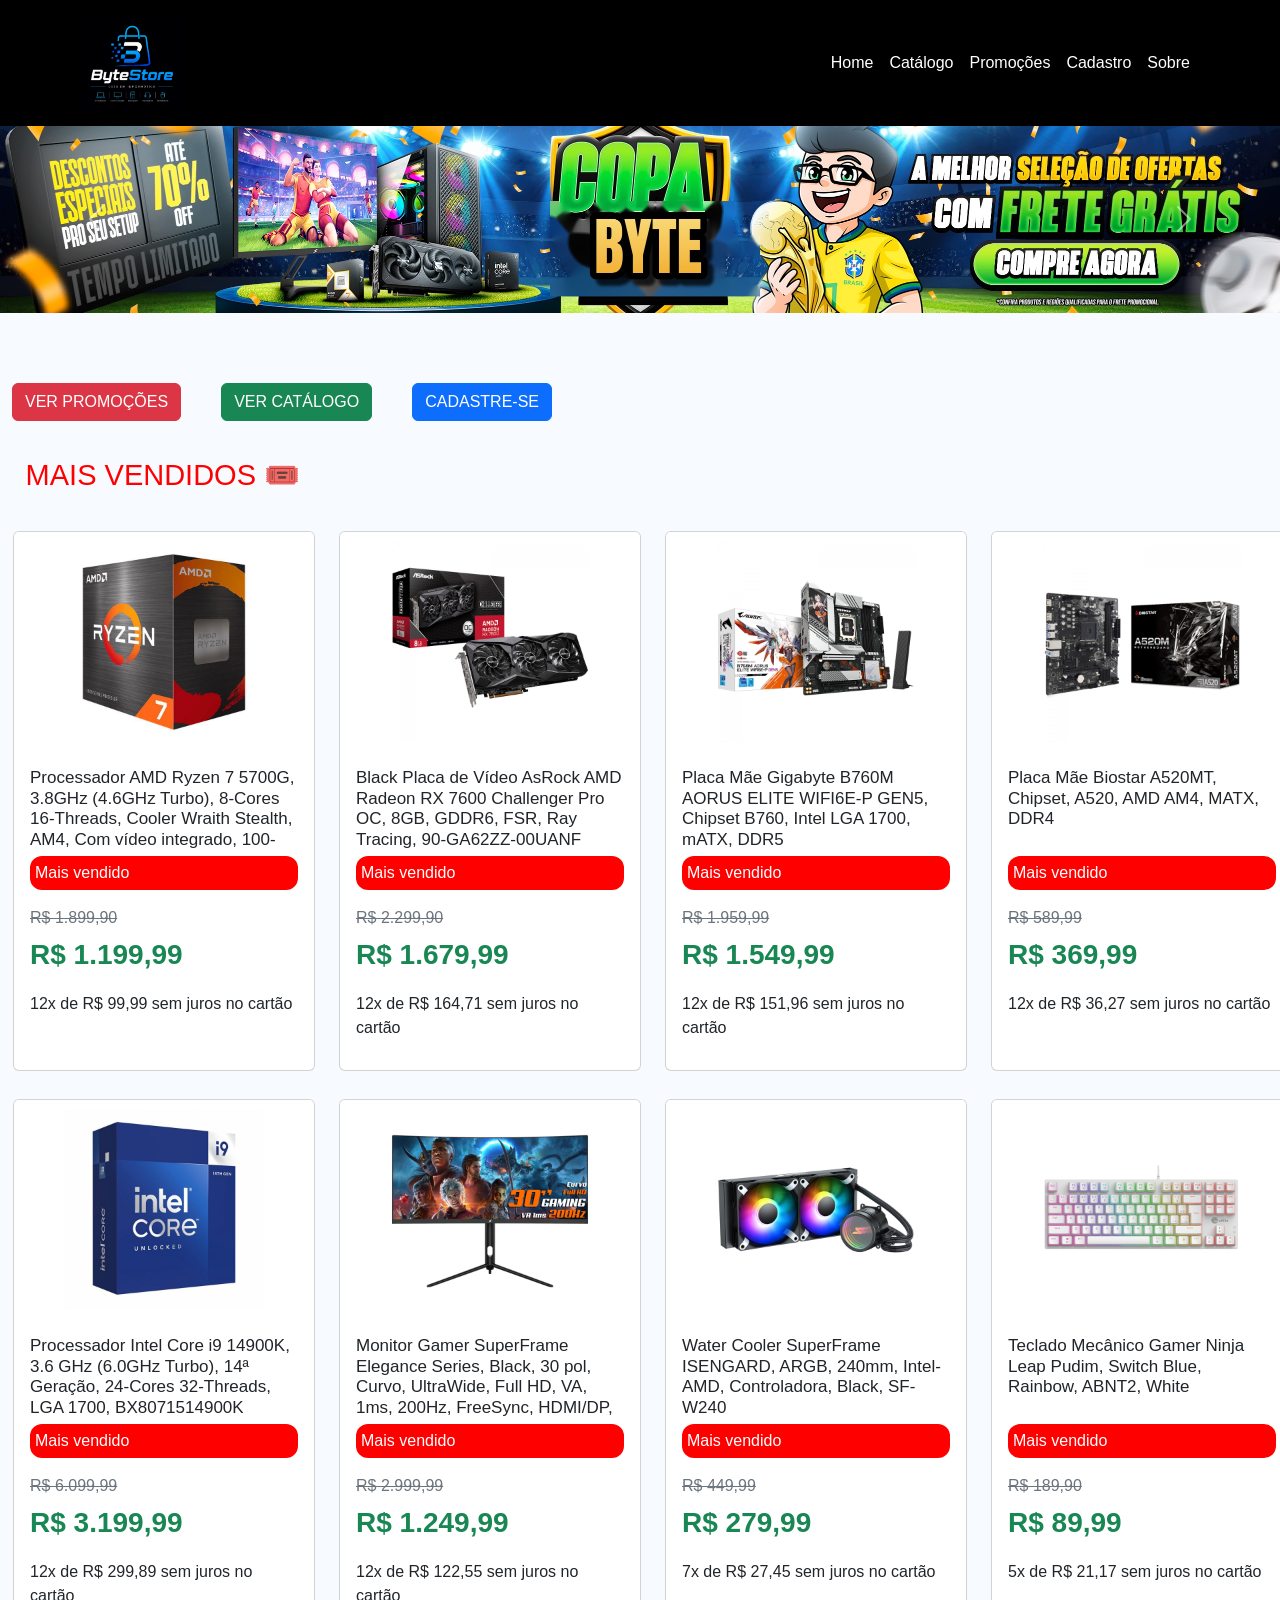
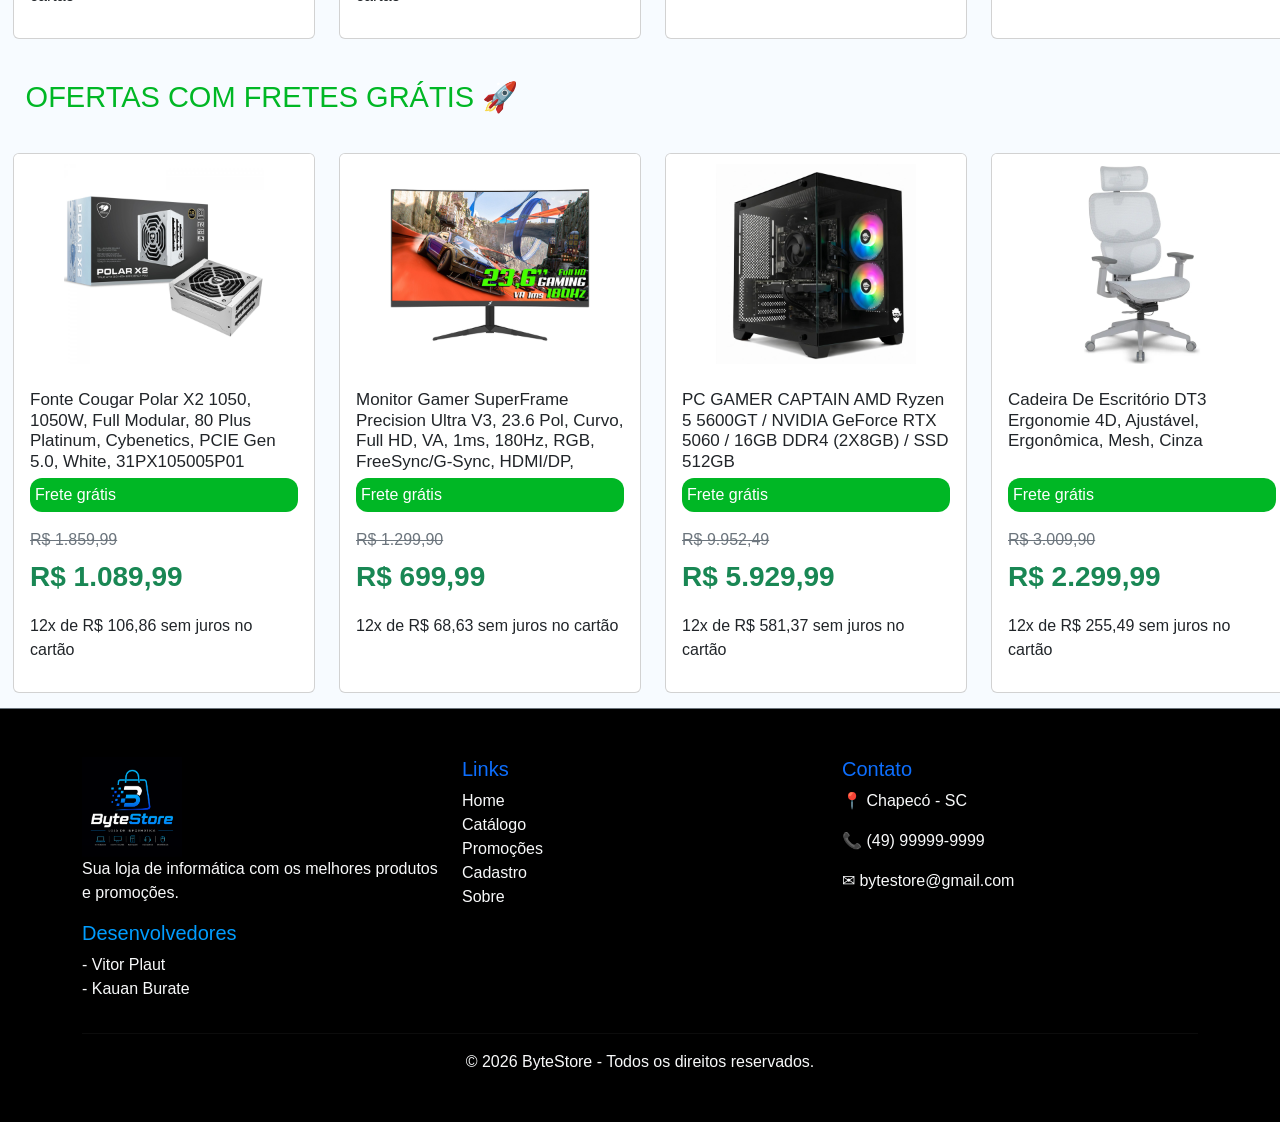
<file: index.html>
<!DOCTYPE html>
<html lang="pt-BR">
<head>
    <meta charset="UTF-8">
    <meta name="viewport" content="width=device-width, initial-scale=1.0">
    <title>Home</title>
    <link href="https://cdn.jsdelivr.net/npm/bootstrap@5.3.8/dist/css/bootstrap.min.css" rel="stylesheet" integrity="sha384-sRIl4kxILFvY47J16cr9ZwB07vP4J8+LH7qKQnuqkuIAvNWLzeN8tE5YBujZqJLB" crossorigin="anonymous">
    <link rel="stylesheet" href="./CSS/base.css">
    <link rel="stylesheet" href="./CSS/inicio.css">
</head>
<body>

<nav class="navbar navbar-expand-lg navbar-dark bg-black shadow">
    <div class="container">

        <a class="navbar-brand" href="./index.html">
            <img src="./assets/img/Logo (1).png" alt="Logo" width="100">
        </a>

        <button class="navbar-toggler" type="button"
            data-bs-toggle="collapse"
            data-bs-target="#navbarText">

            <span class="navbar-toggler-icon"></span>

        </button>

        <div class="collapse navbar-collapse" id="navbarText">

            <ul class="navbar-nav ms-auto">

                <li class="nav-item">
                    <a class="nav-link" href="./index.html">Home</a>
                </li>

                <li class="nav-item">
                    <a class="nav-link" href="./catalogo.html">Catálogo</a>
                </li>

                <li class="nav-item">
                    <a class="nav-link" href="./promocoes.html">Promoções</a>
                </li>

                <li class="nav-item">
                    <a class="nav-link" href="./cadastro.html">Cadastro</a>
                </li>

                <li class="nav-item">
                    <a class="nav-link" href="./sobre.html">Sobre</a>
                </li>

            </ul>

        </div>

    </div>
</nav>
    
   
    <div id="carousel-inicio-img" class="carousel slide mb-5" data-bs-ride="carousel">

        <div class="carousel-inner">

            <div class="carousel-item active">
                <img src="./assets/img/imagem 1.jpg" class="d-block w-100">
            </div>

            <div class="carousel-item">
                <img src="./assets/img/imagem 2.png" class="d-block w-100">
            </div>

            <div class="carousel-item">
                <img src="./assets/img/imagem 3.png" class="d-block w-100">
            </div>

        </div>

        <button class="carousel-control-prev" type="button"
            data-bs-target="#carouselPromocoes" data-bs-slide="prev">

            <span class="carousel-control-prev-icon"></span>

        </button>

        <button class="carousel-control-next" type="button"
            data-bs-target="#carouselPromocoes" data-bs-slide="next">

            <span class="carousel-control-next-icon"></span>

        </button>
    
    </div>
    

    <section>
        <div class="d-flex justify-content-left gap-3" id="botoes">
            <a href="./promocoes.html" class="btn  btn-danger">
                VER PROMOÇÕES
            </a>
        
            <a href="./catalogo.html" class="btn btn-success">
                VER CATÁLOGO
            </a>
        
            <a href="./cadastro.html" class="btn btn-primary">
                CADASTRE-SE
            </a>
        </div>
        <h1 id="titulo-inicio-1">MAIS VENDIDOS 🎟️</h1>
        <div class="row row-cols-1 row-cols-md-2 g-4">
            <div class="col-md-3">
                <div class="card">
                <img src="./assets/img/inic-card-prod-1.jpg" class="card-img-top" alt="...">
                <div class="card-body">
                    <h5 class="card-titulo">Processador AMD Ryzen 7 5700G, 3.8GHz (4.6GHz Turbo), 8-Cores 16-Threads, Cooler Wraith Stealth, AM4, Com vídeo integrado, 100-100000263BOX</h5>
                    <p id="informacao"> Mais vendido</p>
                    <p class="text-secondary text-decoration-line-through mb-1">
                            R$ 1.899,90
                        </p>

                        <p class="text-success fs-3 fw-bold">
                            R$ 1.199,99  
                        </p>

                        <p> 12x de R$ 99,99 sem juros no cartão</p>
                </div>
                </div>
            </div>
            <div class="col-md-3">
                <div class="card">
                <img src="./assets/img/inic-card-prod-2.jpg" class="card-img-top " alt="...">
                <div class="card-body">
                    <h5 class="card-titulo">Black Placa de Vídeo AsRock AMD Radeon RX 7600 Challenger Pro OC, 8GB, GDDR6, FSR, Ray Tracing, 90-GA62ZZ-00UANF</h5>
                    <p id="informacao"> Mais vendido</p>
                    <p class="text-secondary text-decoration-line-through mb-1">
                        R$ 2.299,90
                    </p>

                    <p class="text-success fs-3 fw-bold">
                        R$ 1.679,99  
                    </p>

                    <p> 12x de R$ 164,71 sem juros no cartão</p>
                </div>
                </div>
            </div>
                <div class="col-md-3">
                <div class="card">
                <img src="./assets/img/inic-card-prod-3.jpg" class="card-img-top " alt="...">
                <div class="card-body">
                    <h5 class="card-titulo">Placa Mãe Gigabyte B760M AORUS ELITE WIFI6E-P GEN5, Chipset B760, Intel LGA 1700, mATX, DDR5</h5>
                    <p id="informacao"> Mais vendido</p>
                    <p class="text-secondary text-decoration-line-through mb-1">
                        R$ 1.959,99
                    </p>

                    <p class="text-success fs-3 fw-bold">
                        R$ 1.549,99 
                    </p>

                    <p> 12x de R$ 151,96 sem juros no cartão</p>
                </div>
                </div>
            </div>
            <div class="col-md-3">
                <div class="card">
                <img src="./assets/img/inic-card-prod-4.jpg" class="card-img-top " alt="...">
                <div class="card-body">
                    <h5 class="card-titulo">Placa Mãe Biostar A520MT, Chipset, A520, AMD AM4, MATX, DDR4</h5>
                    <p id="informacao"> Mais vendido</p>
                    <p class="text-secondary text-decoration-line-through mb-1">
                        R$ 589,99
                    </p>

                    <p class="text-success fs-3 fw-bold">
                        R$ 369,99
                    </p>

                    <p> 12x de R$ 36,27  sem juros no cartão</p>
                </div>
                </div>
            </div>
 
        </div>
         <div class="row row-cols-1 row-cols-md-2 g-4">
            <div class="col-md-3">
                <div class="card">
                <img src="./assets/img/inic-card-prod-5.jpg" class="card-img-top" alt="...">
                <div class="card-body">
                    <h5 class="card-titulo">Processador Intel Core i9 14900K, 3.6 GHz (6.0GHz Turbo), 14ª Geração, 24-Cores 32-Threads, LGA 1700, BX8071514900K</h5>
                    <p id="informacao"> Mais vendido</p>
                    <p class="text-secondary text-decoration-line-through mb-1">
                        R$ 6.099,99
                    </p>

                    <p class="text-success fs-3 fw-bold">
                        R$ 3.199,99
                    </p>

                    <p> 12x de R$ 299,89 sem juros no cartão</p>
                </div>
                </div>
            </div>
            <div class="col-md-3">
                <div class="card">
                <img src="./assets/img/inic-card-prod-6.jpg" class="card-img-top " alt="...">
                <div class="card-body">
                    <h5 class="card-titulo">Monitor Gamer SuperFrame Elegance Series, Black, 30 pol, Curvo, UltraWide, Full HD, VA, 1ms, 200Hz, FreeSync, HDMI/DP, SFEF-3015-B</h5>
                    <p id="informacao"> Mais vendido</p>
                    <p class="text-secondary text-decoration-line-through mb-1">
                        R$ 2.999,99
                    </p>

                    <p class="text-success fs-3 fw-bold">
                        R$ 1.249,99
                    </p>

                    <p> 12x de R$ 122,55  sem juros no cartão</p>
                </div>
                </div>
            </div>
                <div class="col-md-3">
                <div class="card">
                <img src="./assets/img/inic-card-prod-7.webp" class="card-img-top " alt="...">
                <div class="card-body">
                    <h5 class="card-titulo">Water Cooler SuperFrame ISENGARD, ARGB, 240mm, Intel-AMD, Controladora, Black, SF-W240</h5>
                    <p id="informacao"> Mais vendido</p>
                    <p class="text-secondary text-decoration-line-through mb-1">
                        R$ 449,99
                    </p>

                    <p class="text-success fs-3 fw-bold">
                        R$ 279,99
                    </p>

                    <p> 7x de R$ 27,45  sem juros no cartão</p>
                </div>
                </div>
            </div>
            <div class="col-md-3">
                <div class="card">
                <img src="./assets/img/inic-card-prod-8.webp" class="card-img-top " alt="...">
                <div class="card-body">
                     <h5 class="card-titulo">Teclado Mecânico Gamer Ninja Leap Pudim, Switch Blue, Rainbow, ABNT2, White</h5>
                    <p id="informacao"> Mais vendido</p>
                    <p class="text-secondary text-decoration-line-through mb-1">
                        R$ 189,90 
                    </p>

                    <p class="text-success fs-3 fw-bold">
                        R$ 89,99
                    </p>

                    <p> 5x de R$ 21,17  sem juros no cartão</p>
                </div>
                </div>
            </div>
        </div>
        <h1 id="titulo-inicio-2">OFERTAS COM FRETES GRÁTIS 🚀</h1>
        <div class="row row-cols-1 row-cols-md-2 g-4">
            <div class="col-md-3">
                <div class="card">
                <img src="./assets/img/inic-card-prod-9.jpg" class="card-img-top" alt="...">
                <div class="card-body">
                    <h5 class="card-titulo">Fonte Cougar Polar X2 1050, 1050W, Full Modular, 80 Plus Platinum, Cybenetics, PCIE Gen 5.0, White, 31PX105005P01</h5>
                    <p id="informacao-2"> Frete grátis</p>
                    <p class="text-secondary text-decoration-line-through mb-1">
                        R$ 1.859,99
                    </p>

                    <p class="text-success fs-3 fw-bold">
                        R$ 1.089,99
                    </p>

                    <p> 12x de R$ 106,86 sem juros no cartão</p>
                </div>
                </div>
            </div>
            <div class="col-md-3">
                <div class="card">
                <img src="./assets/img/inic-card-prod-10.jpg" class="card-img-top " alt="...">
                <div class="card-body">
                    <h5 class="card-titulo">Monitor Gamer SuperFrame Precision Ultra V3, 23.6 Pol, Curvo, Full HD, VA, 1ms, 180Hz, RGB, FreeSync/G-Sync, HDMI/DP, SFPCB-24180-FHD</h5>
                    <p id="informacao-2"> Frete grátis</p>
                    <p class="text-secondary text-decoration-line-through mb-1">
                        R$ 1.299,90 
                    </p>

                    <p class="text-success fs-3 fw-bold">
                        R$ 699,99
                    </p>

                    <p> 12x de R$ 68,63 sem juros no cartão</p>
                </div>
                </div>
            </div>
                <div class="col-md-3">
                <div class="card">
                <img src="./assets/img/inic-card-prod-11.jpg" class="card-img-top " alt="...">
                <div class="card-body">
                    <h5 class="card-titulo">PC GAMER CAPTAIN AMD Ryzen 5 5600GT / NVIDIA GeForce RTX 5060 / 16GB DDR4 (2X8GB) / SSD 512GB</h5>
                    <p id="informacao-2"> Frete grátis</p>
                    <p class="text-secondary text-decoration-line-through mb-1">
                        R$ 9.952,49 
                    </p>

                    <p class="text-success fs-3 fw-bold">
                        R$ 5.929,99
                    </p>

                    <p> 12x de R$ 581,37 sem juros no cartão</p>
                </div>
                </div>
            </div>
            <div class="col-md-3">
                <div class="card">
                <img src="./assets/img/inic-card-prod-12.jpg" class="card-img-top " alt="...">
                <div class="card-body">
                     <h5 class="card-titulo">Cadeira De Escritório DT3 Ergonomie 4D, Ajustável, Ergonômica, Mesh, Cinza</h5>
                    <p id="informacao-2"> Frete grátis</p>
                    <p class="text-secondary text-decoration-line-through mb-1">
                        R$ 3.009,90
                    </p>

                    <p class="text-success fs-3 fw-bold">
                        R$ 2.299,99
                    </p>

                    <p> 12x de R$ 255,49 sem juros no cartão</p>
                </div>
                </div>
            </div>
        </div>

    
    </section>



   <footer class="bg-black text-light border-top border-secondary">

        <div class="container py-5">

            <div class="row">

                <div class="col-md-4">
                    <a href="./index.html">
                    <img src="./assets/img/Logo (1).png" alt="Logo" width="100 mb-4">
                    </a>
                    <p>
                        Sua loja de informática com os melhores produtos e promoções.
                    </p>

                    <h5>Desenvolvedores</h5>
                    <p>
                        - Vitor Plaut <br>
                        - Kauan Burate
                    </p>
                    
                </div>

                <div class="col-md-4">
                    <h5 class="text-primary">Links</h5>

                    <ul class="list-unstyled">
                         <li><a href="./index.html" class="text-light text-decoration-none">Home</a></li>
                        <li><a href="./catalogo.html" class="text-light text-decoration-none">Catálogo</a></li>
                        <li><a href="./promocoes.html" class="text-light text-decoration-none">Promoções</a></li>
                        <li><a href="./cadastro.html" class="text-light text-decoration-none">Cadastro</a></li>
                        <li><a href="./sobre.html" class="text-light text-decoration-none">Sobre</a></li>
                    </ul>
                </div>

                <div class="col-md-4">
                    <h5 class="text-primary">Contato</h5>
                    <p>📍 Chapecó - SC</p>
                    <p>📞 (49) 99999-9999</p>
                    <p>✉ bytestore@gmail.com</p>
                </div>

            </div>

            <hr>

            <div class="text-center">
                © 2026 ByteStore - Todos os direitos reservados.
            </div>

        </div>

    </footer>



    <script src="https://cdn.jsdelivr.net/npm/bootstrap@5.3.8/dist/js/bootstrap.bundle.min.js" integrity="sha384-FKyoEForCGlyvwx9Hj09JcYn3nv7wiPVlz7YYwJrWVcXK/BmnVDxM+D2scQbITxI" crossorigin="anonymous"></script>
</body>
</html>
</file>
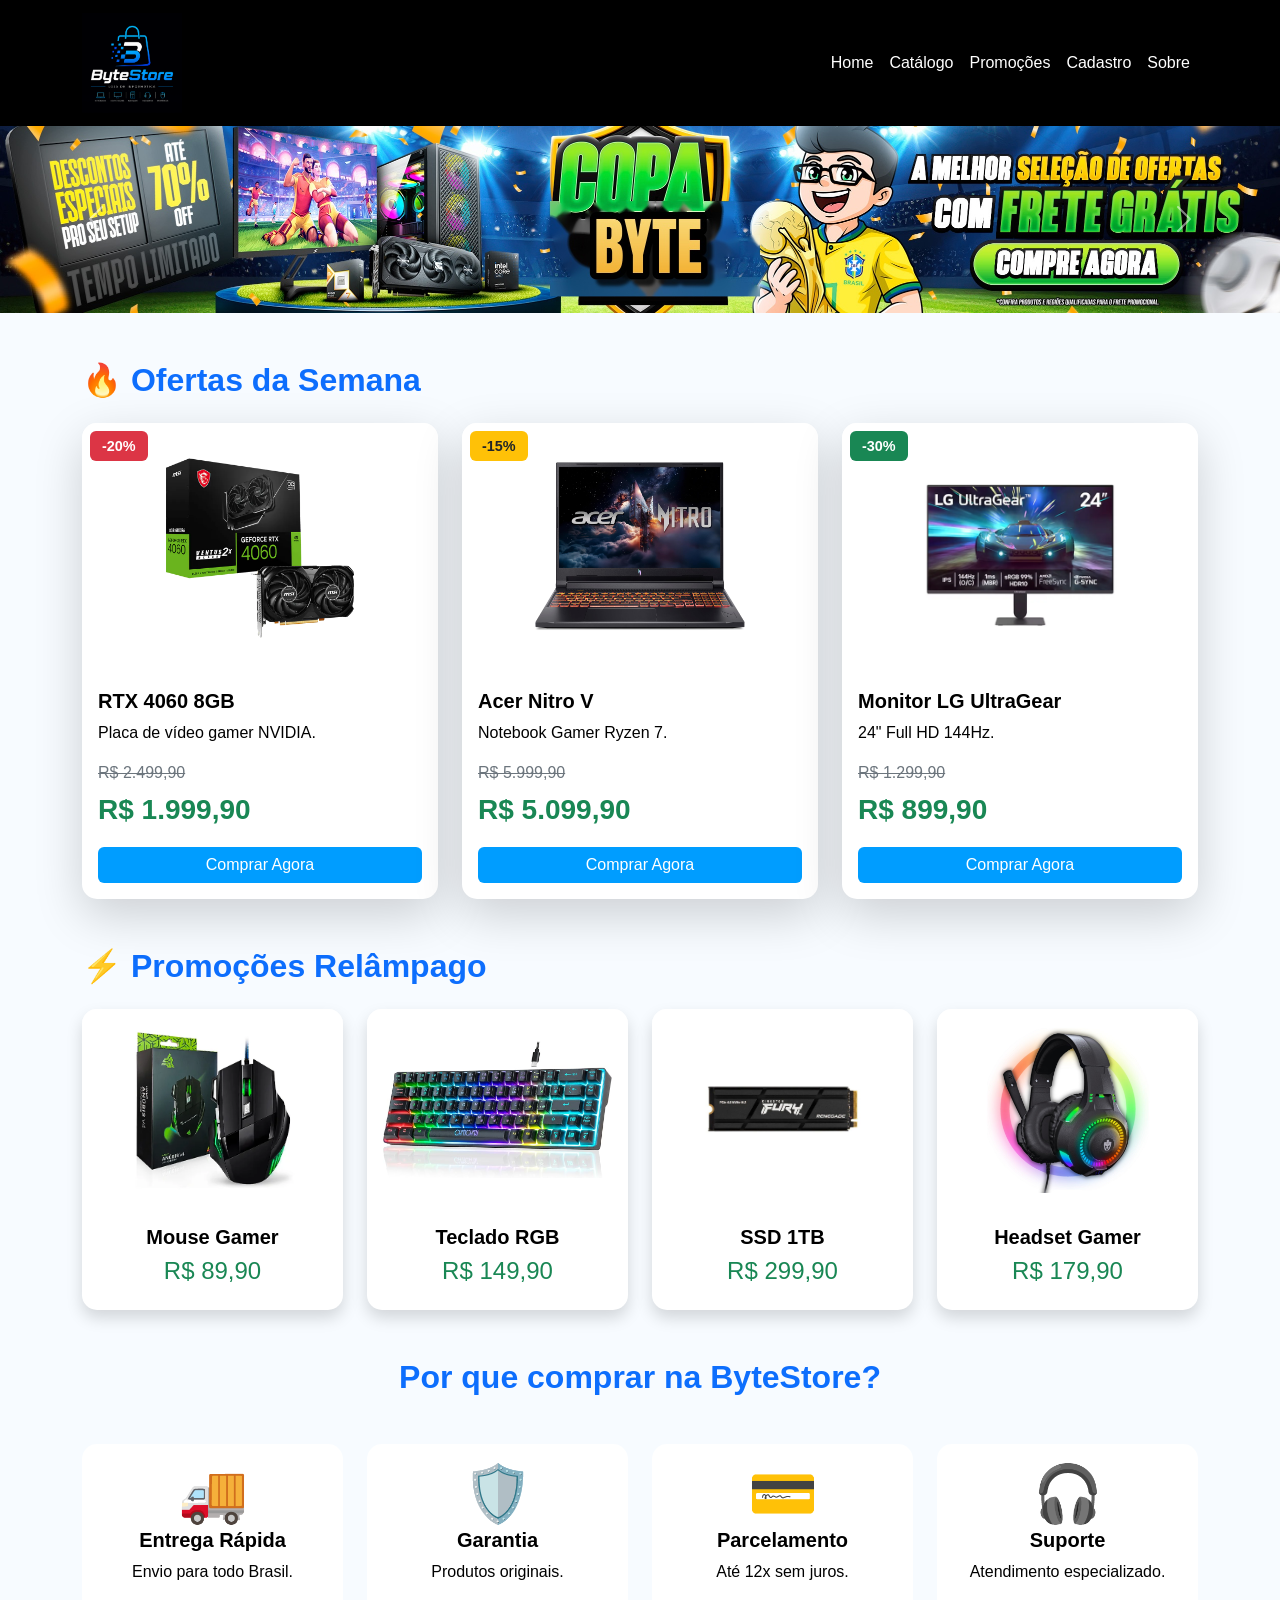
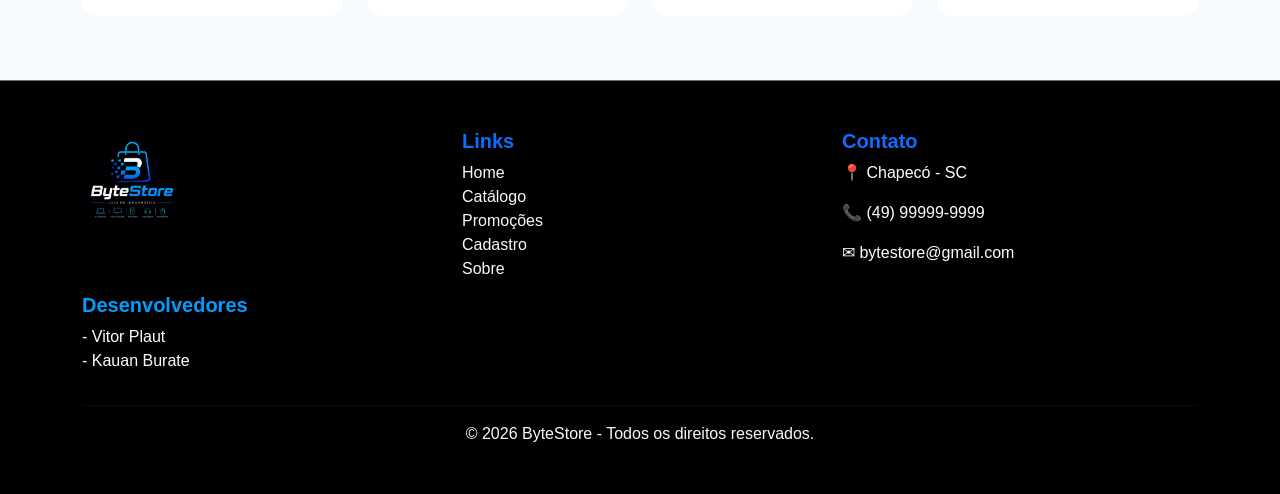
<file: promocoes.html>
<!DOCTYPE html>
<html lang="pt-BR">

<head>
    <meta charset="UTF-8">
    <meta name="viewport" content="width=device-width, initial-scale=1.0">
    <title>Promoções</title>
    <link href="https://cdn.jsdelivr.net/npm/bootstrap@5.3.8/dist/css/bootstrap.min.css" rel="stylesheet">
    <link rel="stylesheet" href="./CSS/promocoes.css">
    <link rel="stylesheet" href="./CSS/base.css">
</head>

<body class=" text-light">

    
    <nav class="navbar navbar-expand-lg navbar-dark bg-black shadow">
    <div class="container">

        <a class="navbar-brand" href="./index.html">
            <img src="./assets/img/Logo (1).png" alt="Logo" width="100">
        </a>

        <button class="navbar-toggler" type="button"
            data-bs-toggle="collapse"
            data-bs-target="#navbarText">

            <span class="navbar-toggler-icon"></span>

        </button>

        <div class="collapse navbar-collapse" id="navbarText">

            <ul class="navbar-nav ms-auto">

                <li class="nav-item">
                    <a class="nav-link" href="./index.html">Home</a>
                </li>

                <li class="nav-item">
                    <a class="nav-link" href="./catalogo.html">Catálogo</a>
                </li>

                <li class="nav-item">
                    <a class="nav-link" href="./promocoes.html">Promoções</a>
                </li>

                <li class="nav-item">
                    <a class="nav-link" href="./cadastro.html">Cadastro</a>
                </li>

                <li class="nav-item">
                    <a class="nav-link" href="./sobre.html">Sobre</a>
                </li>

            </ul>

        </div>

    </div>
</nav>

    <div id="carouselPromocoes" class="carousel slide mb-5" data-bs-ride="carousel">

        <div class="carousel-inner">

            <div class="carousel-item active">
                <img src="./assets/img/imagem 1.jpg" class="d-block w-100">
            </div>

            <div class="carousel-item">
                <img src="./assets/img/imagem 2.png" class="d-block w-100">
            </div>

            <div class="carousel-item">
                <img src="./assets/img/imagem 3.png" class="d-block w-100">
            </div>

        </div>

        <button class="carousel-control-prev" type="button"
            data-bs-target="#carouselPromocoes" data-bs-slide="prev">

            <span class="carousel-control-prev-icon"></span>

        </button>

        <button class="carousel-control-next" type="button"
            data-bs-target="#carouselPromocoes" data-bs-slide="next">

            <span class="carousel-control-next-icon"></span>

        </button>

    </div>

    <div class="container">

        <h2 class="text-primary fw-bold mb-4">
            🔥 Ofertas da Semana
        </h2>

        <div class="row g-4">

            <div class="col-md-4 d-flex">

                <div class="card text-light shadow-lg h-100 w-100">

                    <span class="badge bg-danger position-absolute m-2">
                        -20%
                    </span>

                    <img src="./assets/img/rtx 4060.webp"
                        class="card-img-top p-3"
                        style="height:250px; object-fit:contain;">

                    <div class="card-body d-flex flex-column">

                        <h5 class="card-title">
                            RTX 4060 8GB
                        </h5>

                        <p>
                            Placa de vídeo gamer NVIDIA.
                        </p>

                        <p class="text-secondary text-decoration-line-through mb-1">
                            R$ 2.499,90
                        </p>

                        <p class="text-success fs-3 fw-bold">
                            R$ 1.999,90
                        </p>

                        <button class="btn btn-primary mt-auto">
                            Comprar Agora
                        </button>

                    </div>

                </div>

            </div>

            <div class="col-md-4 d-flex">

                <div class="card text-light shadow-lg h-100 w-100">

                    <span class="badge bg-warning text-dark position-absolute m-2">
                        -15%
                    </span>

                    <img src="./assets/img/acer nitro v.jpg"
                        class="card-img-top p-3"
                        style="height:250px; object-fit:contain;">

                    <div class="card-body d-flex flex-column">

                        <h5>Acer Nitro V</h5>

                        <p>
                            Notebook Gamer Ryzen 7.
                        </p>

                        <p class="text-secondary text-decoration-line-through mb-1">
                            R$ 5.999,90
                        </p>

                        <p class="text-success fs-3 fw-bold">
                            R$ 5.099,90
                        </p>

                        <button class="btn btn-primary mt-auto">
                            Comprar Agora
                        </button>

                    </div>

                </div>

            </div>

            <div class="col-md-4 d-flex">

                <div class="card text-light shadow-lg h-100 w-100">

                    <span class="badge bg-success position-absolute m-2">
                        -30%
                    </span>

                    <img src="./assets/img/Monitor.webp"
                        class="card-img-top p-3"
                        style="height:250px; object-fit:contain;">

                    <div class="card-body d-flex flex-column">

                        <h5>Monitor LG UltraGear</h5>

                        <p>
                            24" Full HD 144Hz.
                        </p>

                        <p class="text-secondary text-decoration-line-through mb-1">
                            R$ 1.299,90
                        </p>

                        <p class="text-success fs-3 fw-bold">
                            R$ 899,90
                        </p>

                        <button class="btn btn-primary mt-auto">
                            Comprar Agora
                        </button>

                    </div>

                </div>

            </div>

        </div>

    </div>

    <div class="container mt-5">

        <h2 class="text-primary fw-bold mb-4">
            ⚡ Promoções Relâmpago
        </h2>

        <div class="row g-4">

            <div class="col-md-3 d-flex">
                <div class="card text-light shadow h-100 w-100">
                    <img src="./assets/img/Mouse gamer.webp"
                        class="card-img-top p-3"
                        style="height:200px; object-fit:contain;">
                    <div class="card-body text-center">
                        <h5>Mouse Gamer</h5>
                        <h4 class="text-success">R$ 89,90</h4>
                    </div>
                </div>
            </div>

            <div class="col-md-3 d-flex">
                <div class="card text-light shadow h-100 w-100">
                    <img src="./assets/img/Teclado rgb.jpg"
                        class="card-img-top p-3"
                        style="height:200px; object-fit:contain;">
                    <div class="card-body text-center">
                        <h5>Teclado RGB</h5>
                        <h4 class="text-success">R$ 149,90</h4>
                    </div>
                </div>
            </div>

            <div class="col-md-3 d-flex">
                <div class="card text-light shadow h-100 w-100">
                    <img src="./assets/img/ssd 1 tb.jpg"
                        class="card-img-top p-3"
                        style="height:200px; object-fit:contain;">
                    <div class="card-body text-center">
                        <h5>SSD 1TB</h5>
                        <h4 class="text-success">R$ 299,90</h4>
                    </div>
                </div>
            </div>

            <div class="col-md-3 d-flex">
                <div class="card text-light shadow h-100 w-100">
                    <img src="./assets/img/Headset gamer.jpg"
                        class="card-img-top p-3"
                        style="height:200px; object-fit:contain;">
                    <div class="card-body text-center">
                        <h5>Headset Gamer</h5>
                        <h4 class="text-success">R$ 179,90</h4>
                    </div>
                </div>
            </div>

        </div>

    </div>

    <div class="container my-5">

        <h2 class="text-center text-primary fw-bold mb-5">
            Por que comprar na ByteStore?
        </h2>

        <div class="row text-center">

            <div class="col-md-3 mb-3">
                <div class="card text-light h-100">
                    <div class="card-body">
                        <div class="display-4">🚚</div>
                        <h5>Entrega Rápida</h5>
                        <p>Envio para todo Brasil.</p>
                    </div>
                </div>
            </div>

            <div class="col-md-3 mb-3">
                <div class="card text-light h-100">
                    <div class="card-body">
                        <div class="display-4">🛡️</div>
                        <h5>Garantia</h5>
                        <p>Produtos originais.</p>
                    </div>
                </div>
            </div>

            <div class="col-md-3 mb-3">
                <div class="card text-light h-100">
                    <div class="card-body">
                        <div class="display-4">💳</div>
                        <h5>Parcelamento</h5>
                        <p>Até 12x sem juros.</p>
                    </div>
                </div>
            </div>

            <div class="col-md-3 mb-3">
                <div class="card text-light h-100">
                    <div class="card-body">
                        <div class="display-4">🎧</div>
                        <h5>Suporte</h5>
                        <p>Atendimento especializado.</p>
                    </div>
                </div>
            </div>

        </div>

    </div>

    <footer class=" text-light border-top border-secondary">

        <div class="container py-5">

            <div class="row">

                <div class="col-md-4">
                     <a href="./index.html">
                    <img src="./assets/img/Logo (1).png" alt="Logo" width="100 mb-4">
                    </a>
                    <p>
                        Sua loja de informática com os melhores produtos e promoções.
                    </p>
                    
                    <h5>Desenvolvedores</h5>
                    <p style="color: white;">
                        - Vitor Plaut <br>
                        - Kauan Burate
                    </p>
                </div>

                <div class="col-md-4">
                    <h5 class="text-primary">Links</h5>

                    <ul class="list-unstyled">
                        <li><a href="./index.html" class="text-light text-decoration-none">Home</a></li>
                        <li><a href="./catalogo.html" class="text-light text-decoration-none">Catálogo</a></li>
                        <li><a href="./promocoes.html" class="text-light text-decoration-none">Promoções</a></li>
                        <li><a href="./cadastro.html" class="text-light text-decoration-none">Cadastro</a></li>
                        <li><a href="./sobre.html" class="text-light text-decoration-none">Sobre</a></li>
                    </ul>
                </div>

                <div class="col-md-4">
                    <h5 class="text-primary">Contato</h5>
                    <p style="color: white;">📍 Chapecó - SC</p>
                    <p style="color: white;">📞 (49) 99999-9999</p>
                    <p style="color: white;">✉ bytestore@gmail.com</p>
                </div>

            </div>

            <hr>

            <div class="text-center">
                © 2026 ByteStore - Todos os direitos reservados.
            </div>

        </div>

    </footer>

    <script src="https://cdn.jsdelivr.net/npm/bootstrap@5.3.8/dist/js/bootstrap.bundle.min.js"></script>

</body>

</html>
</file>
<file: CSS/base.css>
body{
    background-color: #f7fbff;
    color: #000000;
    font-family: Arial, Helvetica, sans-serif;
}

.navbar{
    box-shadow: 0 2px 10px rgba(0,0,0,.2);
}

.nav-link{
    font-weight: 500;
    transition: .3s;
    color: white;
}

.nav-link:hover{
    color: #009dff !important;
}
footer{
    background: #000;
}

footer h4,
footer h5{
    color: #009dff;
}

footer a{
    transition: .3s;
}

footer a:hover{
    color: #009dff !important;
}

footer hr{
    border-color: #333;
}
#navbar{
    background-color: black ;
}

 /* --catalogo-- */
.card-img-top{
    height: 220px;
    object-fit: contain;
    padding: 15px;
    background-color: #fff;
}

.card{
    height: 100%;
}

.card-body{
    display: flex;
    flex-direction: column;
}

.card-body .btn{
    margin-top: auto;
}
</file>
<file: CSS/inicio.css>
.card {
    height: 95%;
    display: flex;
    flex-direction: column;
    margin: 13px;
    width: 100%;
    
}

.card-img-top {
    height: 220px;
    object-fit: contain;
    padding: 10px;
}

.card-body {
    display: flex;
    flex-direction: column;
    
}

.card-titulo {
    height: 80px; /* mesma altura para todos os títulos */
    overflow: hidden;
    font-size: 17px;
}

#informacao{
    font-size: 16px;
    border-radius: 12px;
    background-color: red;
    padding: 5px;
    color: white;
    
}
#titulo-inicio-1{
    margin: 2%;
    font-size: 29px;
    color: red;
}
#titulo-inicio-2{
    margin: 2%;
    font-size: 29px;
    color: rgb(0, 183, 37);
}
#informacao-2{
    font-size: 16px;
    border-radius: 12px;
    background-color: rgb(0, 183, 37);
    padding: 5px;
    color: white;
    
}
#bnt-promo{
    background-color: rgb(0, 0, 255);
    width: 70%;
    height: 50%;
    padding: 30px;
    border-radius: 15px;
    margin: 4%;
    
}
#bnt-promo > a{
    font-size: 30px ;
    color: white;
    text-decoration: none;
}
.btn{
    margin: 12px;
    margin-top: 22px;
}

@media (min-width: 300px) and (max-width: 600px) {

    #botoes{
        display: flex;
        justify-content: center;
        align-items: center;
        flex-wrap: nowrap; 
        gap: 4px;
        margin: 10px 5px;
    }

    #botoes .btn{
        flex: 1;
        padding: 5px 2px;
        font-size: 10px;
        font-weight: 600;
        margin: 0;
        border-radius: 5px;
        white-space: nowrap;
    }

}
</file>
<file: CSS/promocoes.css>
body{
    background-color: #fdfdfd;
    color: #000000;
    font-family: Arial, Helvetica, sans-serif;
}

.navbar{
    box-shadow: 0 2px 10px rgba(0,0,0,.2);
}

.nav-link{
    font-weight: 500;
    transition: .3s;
}

.nav-link:hover{
    color: #009dff !important;
}

.titulo{
    color: #009dff;
    font-weight: bold;
    text-transform: uppercase;
}

.carousel{
    margin-bottom: 50px;
}

.carousel-item img{
    width: 100%;
    height: auto;
}


.card{
    border: none;
    border-radius: 15px;
    overflow: hidden;
    transition: .3s;
    background: #ffffff;
    height: 100%;
}

.card:hover{
    transform: translateY(-10px);
    box-shadow: 0 0 25px rgba(0,157,255,.3);
}

.card-img-top{
    width: 100%;
    height: 250px;
    object-fit: contain;
    background: #ffffff;
    padding: 15px;
}

.card-body{
    display: flex;
    flex-direction: column;
}

.card-title{
    font-weight: bold;
}

.card-text{
    color: #d1d5db;
}

.card-body .btn{
    margin-top: auto;
}

.badge{
    font-size: .9rem;
    padding: 8px 12px;
}

.preco-antigo{
    text-decoration: line-through;
    color: #8b949e;
    margin-bottom: 5px;
}

.preco-novo{
    color: #00ff88;
    font-size: 1.5rem;
    font-weight: bold;
}

.btn-primary{
    background-color: #009dff;
    border: none;
    transition: .3s;
}

.btn-primary:hover{
    background-color: #0077cc;
}

.promocao-card .card-img-top{
    height: 200px;
    object-fit: contain;
    background: white;
}

.vantagens{
    margin-top: 80px;
    margin-bottom: 80px;
}

.vantagens h1{
    font-size: 3rem;
}

.vantagens h5{
    margin-top: 10px;
    color: #009dff;
}

.newsletter{
    background: linear-gradient(
        135deg,
        #009dff,
        #0056d6
    );
    padding: 50px;
    border-radius: 20px;
    text-align: center;
    margin-bottom: 80px;
}

.newsletter input{
    border: none;
    padding: 12px;
}

footer{
    background: #000;
}

footer h4,
footer h5{
    color: #009dff;
}

footer a{
    transition: .3s;
}

footer a:hover{
    color: #009dff !important;
}

footer hr{
    border-color: #333;
}

.card-title{
    color:#000000;
}
h5{
    color: #000000;
    font-weight: bold;
}
p{
    color: #000000;
}
</file>
